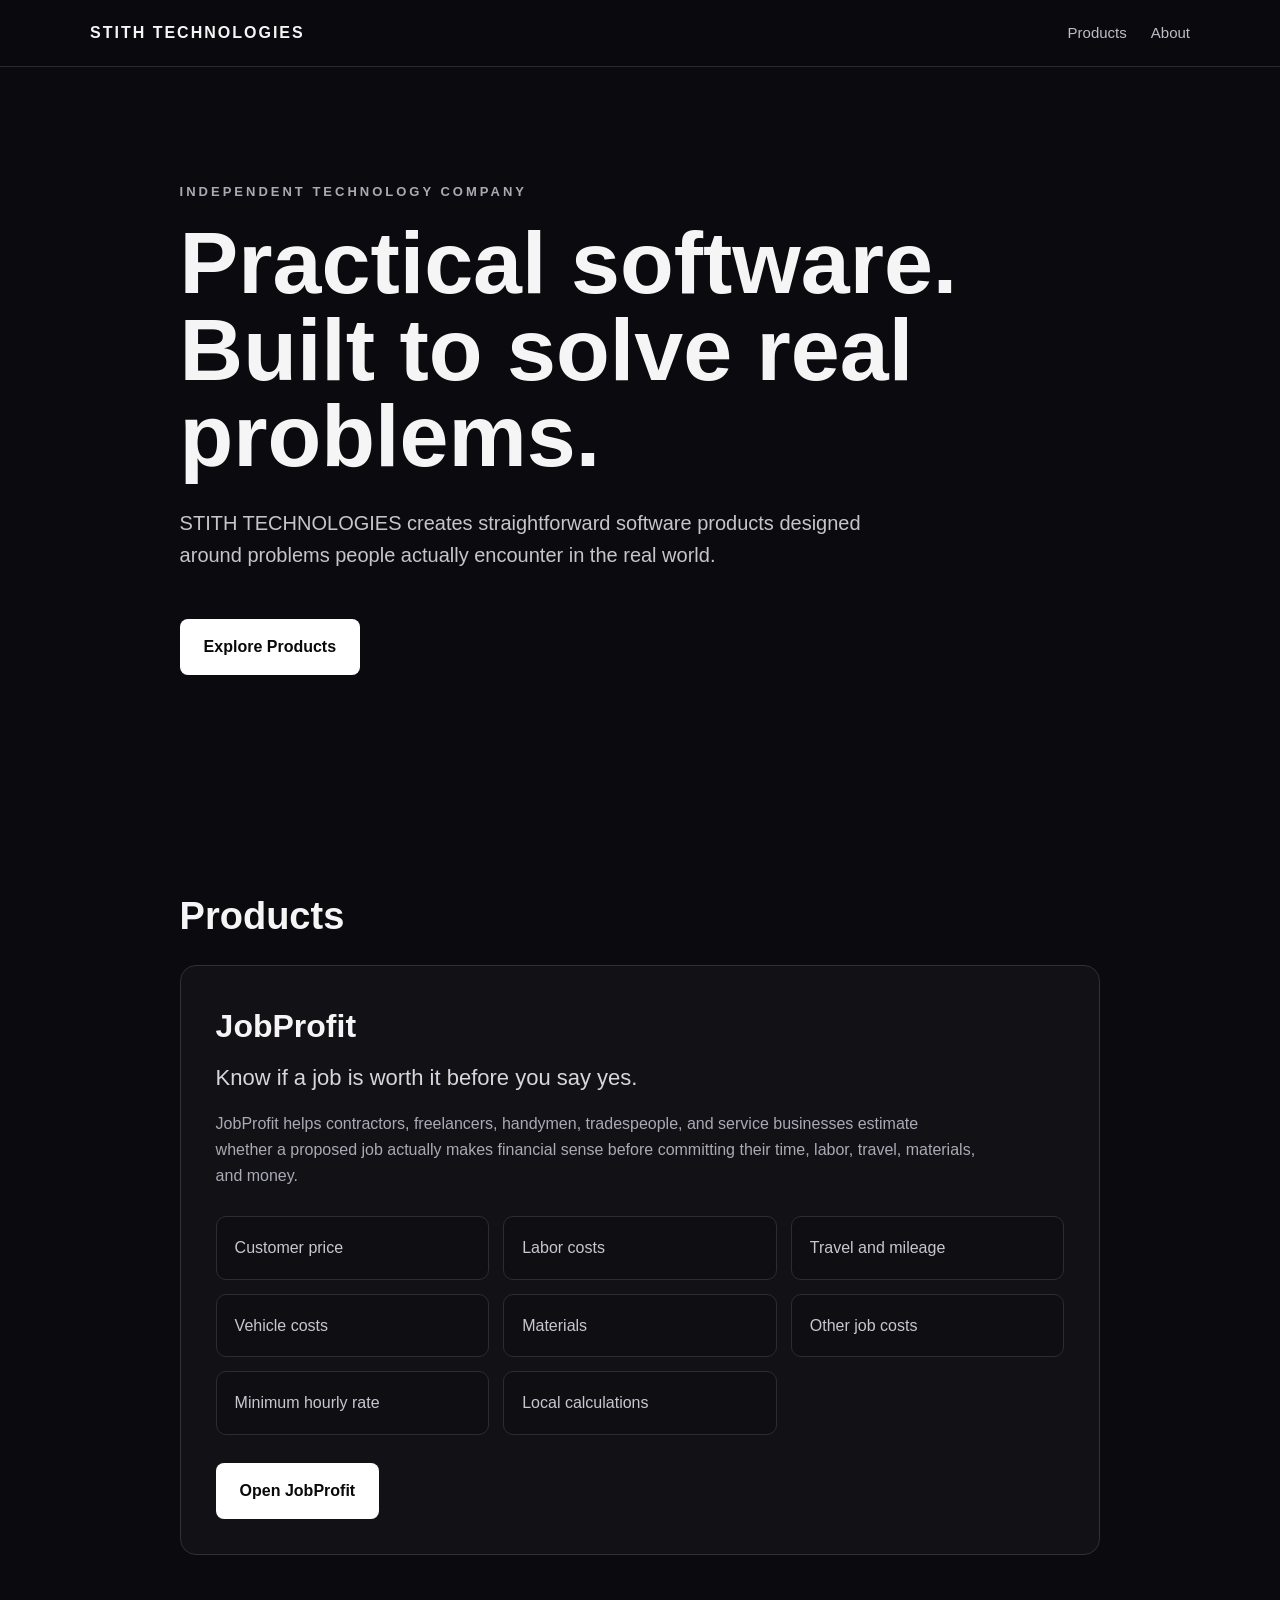
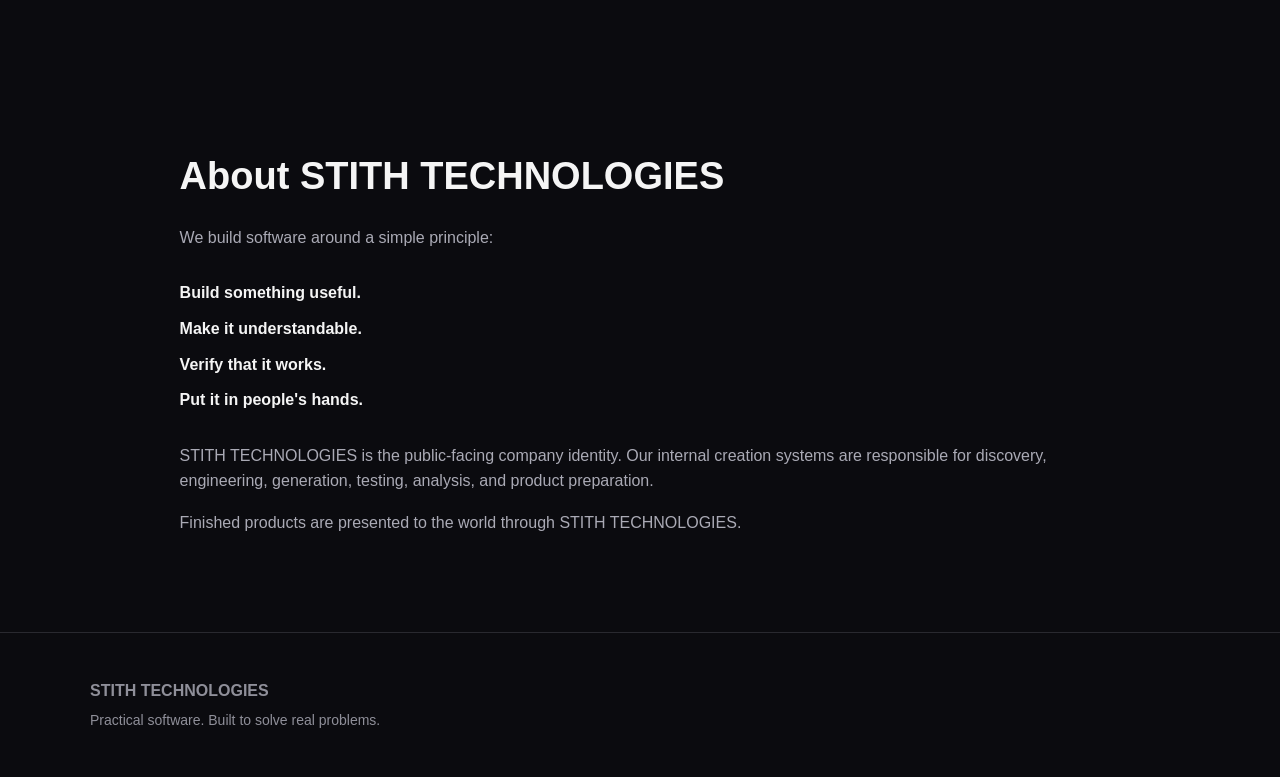
<file: index.html>
﻿<!DOCTYPE html>
<html lang="en">
<head>
<meta charset="UTF-8">

<meta name="viewport" content="width=device-width, initial-scale=1.0">

<title>STITH TECHNOLOGIES | Practical Software Built to Solve Real Problems</title>

<meta
    name="description"
    content="STITH TECHNOLOGIES creates practical software products designed to solve real-world problems. Explore JobProfit, a simple tool for determining whether a job is financially worth taking."
>

<meta
    name="robots"
    content="index, follow, max-image-preview:large"
>

<link
    rel="canonical"
    href="https://stithtechnologies-del.github.io/JobProfit/"
>

<meta name="theme-color" content="#0b0b0f">

<!-- Open Graph -->
<meta property="og:type" content="website">
<meta property="og:title" content="STITH TECHNOLOGIES | Practical Software">
<meta
    property="og:description"
    content="Practical software built to solve real problems."
>
<meta
    property="og:url"
    content="https://stithtechnologies-del.github.io/JobProfit/"
>
<meta property="og:site_name" content="STITH TECHNOLOGIES">

<!-- Twitter / X -->
<meta name="twitter:card" content="summary">
<meta
    name="twitter:title"
    content="STITH TECHNOLOGIES | Practical Software"
>
<meta
    name="twitter:description"
    content="Practical software built to solve real problems."
>

<!-- Structured Data -->
<script type="application/ld+json">
{
    "@context": "https://schema.org",
    "@type": "Organization",
    "name": "STITH TECHNOLOGIES",
    "url": "https://stithtechnologies-del.github.io/JobProfit/",
    "description": "Independent technology company creating practical software products designed to solve real-world problems.",
    "brand": {
        "@type": "Brand",
        "name": "STITH TECHNOLOGIES"
    },
    "makesOffer": {
        "@type": "Offer",
        "itemOffered": {
            "@type": "SoftwareApplication",
            "name": "JobProfit",
            "applicationCategory": "BusinessApplication",
            "operatingSystem": "Web",
            "url": "https://stithtechnologies-del.github.io/JobProfit/jobprofit/index.html",
            "description": "JobProfit helps contractors, freelancers, handymen, tradespeople, and service businesses estimate whether a proposed job makes financial sense."
        }
    }
}
</script>

<style>
* {
    box-sizing: border-box;
}

html {
    scroll-behavior: smooth;
}

body {
    margin: 0;
    font-family: Arial, Helvetica, sans-serif;
    background: #0b0b0f;
    color: #f5f5f5;
    line-height: 1.6;
}

a {
    color: inherit;
}

header {
    border-bottom: 1px solid #29292f;
    padding: 20px 7%;
    position: sticky;
    top: 0;
    background: rgba(11, 11, 15, 0.97);
    backdrop-filter: blur(10px);
    z-index: 10;
}

.nav {
    max-width: 1100px;
    margin: auto;
    display: flex;
    justify-content: space-between;
    align-items: center;
}

.brand {
    font-weight: 800;
    letter-spacing: 2px;
    white-space: nowrap;
}

.nav-links {
    display: flex;
    align-items: center;
}

.nav a {
    text-decoration: none;
    margin-left: 24px;
    color: #bdbdc7;
    font-size: 15px;
}

.nav a:hover {
    color: white;
}

.hero {
    max-width: 1100px;
    margin: auto;
    padding: 115px 7% 100px;
}

.eyebrow {
    color: #aaaab5;
    letter-spacing: 3px;
    text-transform: uppercase;
    font-size: 13px;
    font-weight: 700;
}

h1 {
    font-size: clamp(48px, 8vw, 88px);
    line-height: 0.98;
    margin: 18px 0 28px;
    max-width: 950px;
}

.hero p {
    color: #c5c5ce;
    font-size: 20px;
    max-width: 720px;
}

.button {
    display: inline-block;
    margin-top: 28px;
    padding: 15px 24px;
    background: white;
    color: #09090b;
    text-decoration: none;
    font-weight: 700;
    border-radius: 8px;
    transition: transform 0.15s ease, opacity 0.15s ease;
}

.button:hover {
    transform: translateY(-2px);
    opacity: 0.9;
}

.section {
    max-width: 1100px;
    margin: auto;
    padding: 80px 7%;
}

.section h2 {
    font-size: 38px;
    margin-bottom: 18px;
}

.muted {
    color: #aaaab5;
}

.product {
    border: 1px solid #303039;
    border-radius: 16px;
    padding: 35px;
    background: #111116;
}

.product h3 {
    font-size: 32px;
    margin: 0 0 8px;
}

.tagline {
    font-size: 22px;
    color: #d6d6dd;
}

.product-description {
    max-width: 760px;
}

.features {
    display: grid;
    grid-template-columns: repeat(auto-fit, minmax(220px, 1fr));
    gap: 14px;
    margin-top: 28px;
}

.feature {
    border: 1px solid #2c2c35;
    padding: 18px;
    border-radius: 10px;
    color: #c7c7d0;
    background: #0e0e13;
}

.about-list {
    margin: 30px 0;
    padding: 0;
    list-style: none;
}

.about-list li {
    margin: 10px 0;
}

footer {
    border-top: 1px solid #29292f;
    padding: 45px 7%;
    color: #8f8f99;
}

.footer-inner {
    max-width: 1100px;
    margin: auto;
}

.small {
    font-size: 14px;
    margin-top: 6px;
}

@media(max-width: 700px) {

    header {
        position: static;
    }

    .nav {
        flex-direction: column;
        gap: 12px;
    }

    .nav-links {
        display: flex;
    }

    .nav a {
        margin: 0 10px;
    }

    .hero {
        padding-top: 70px;
    }

    .product {
        padding: 25px;
    }

    h1 {
        font-size: clamp(44px, 13vw, 68px);
    }
}
</style>
</head>

<body>

<header>
    <nav class="nav" aria-label="Main navigation">

        <div class="brand">
            STITH TECHNOLOGIES
        </div>

        <div class="nav-links">
            <a href="#products">Products</a>
            <a href="#about">About</a>
        </div>

    </nav>
</header>

<main>

<!-- HERO -->

<section class="hero">

    <div class="eyebrow">
        Independent Technology Company
    </div>

    <h1>
        Practical software.<br>
        Built to solve real problems.
    </h1>

    <p>
        STITH TECHNOLOGIES creates straightforward software products
        designed around problems people actually encounter in the real world.
    </p>

    <a class="button" href="#products">
        Explore Products
    </a>

</section>


<!-- PRODUCTS -->

<section class="section" id="products">

    <h2>Products</h2>

    <div class="product">

        <h3>JobProfit</h3>

        <div class="tagline">
            Know if a job is worth it before you say yes.
        </div>

        <p class="muted product-description">
            JobProfit helps contractors, freelancers, handymen,
            tradespeople, and service businesses estimate whether
            a proposed job actually makes financial sense before
            committing their time, labor, travel, materials, and money.
        </p>

        <div class="features">

            <div class="feature">
                Customer price
            </div>

            <div class="feature">
                Labor costs
            </div>

            <div class="feature">
                Travel and mileage
            </div>

            <div class="feature">
                Vehicle costs
            </div>

            <div class="feature">
                Materials
            </div>

            <div class="feature">
                Other job costs
            </div>

            <div class="feature">
                Minimum hourly rate
            </div>

            <div class="feature">
                Local calculations
            </div>

        </div>

        <a
            class="button"
            href="jobprofit/index.html"
            aria-label="Open JobProfit"
        >
            Open JobProfit
        </a>

    </div>

</section>


<!-- ABOUT -->

<section class="section" id="about">

    <h2>
        About STITH TECHNOLOGIES
    </h2>

    <p class="muted">
        We build software around a simple principle:
    </p>

    <ul class="about-list">

        <li>
            <strong>Build something useful.</strong>
        </li>

        <li>
            <strong>Make it understandable.</strong>
        </li>

        <li>
            <strong>Verify that it works.</strong>
        </li>

        <li>
            <strong>Put it in people's hands.</strong>
        </li>

    </ul>

    <p class="muted">
        STITH TECHNOLOGIES is the public-facing company identity.
        Our internal creation systems are responsible for discovery,
        engineering, generation, testing, analysis, and product preparation.
    </p>

    <p class="muted">
        Finished products are presented to the world through
        STITH TECHNOLOGIES.
    </p>

</section>

</main>


<!-- FOOTER -->

<footer>

    <div class="footer-inner">

        <strong>
            STITH TECHNOLOGIES
        </strong>

        <div class="small">
            Practical software. Built to solve real problems.
        </div>

    </div>

</footer>

</body>
</html>
</file>
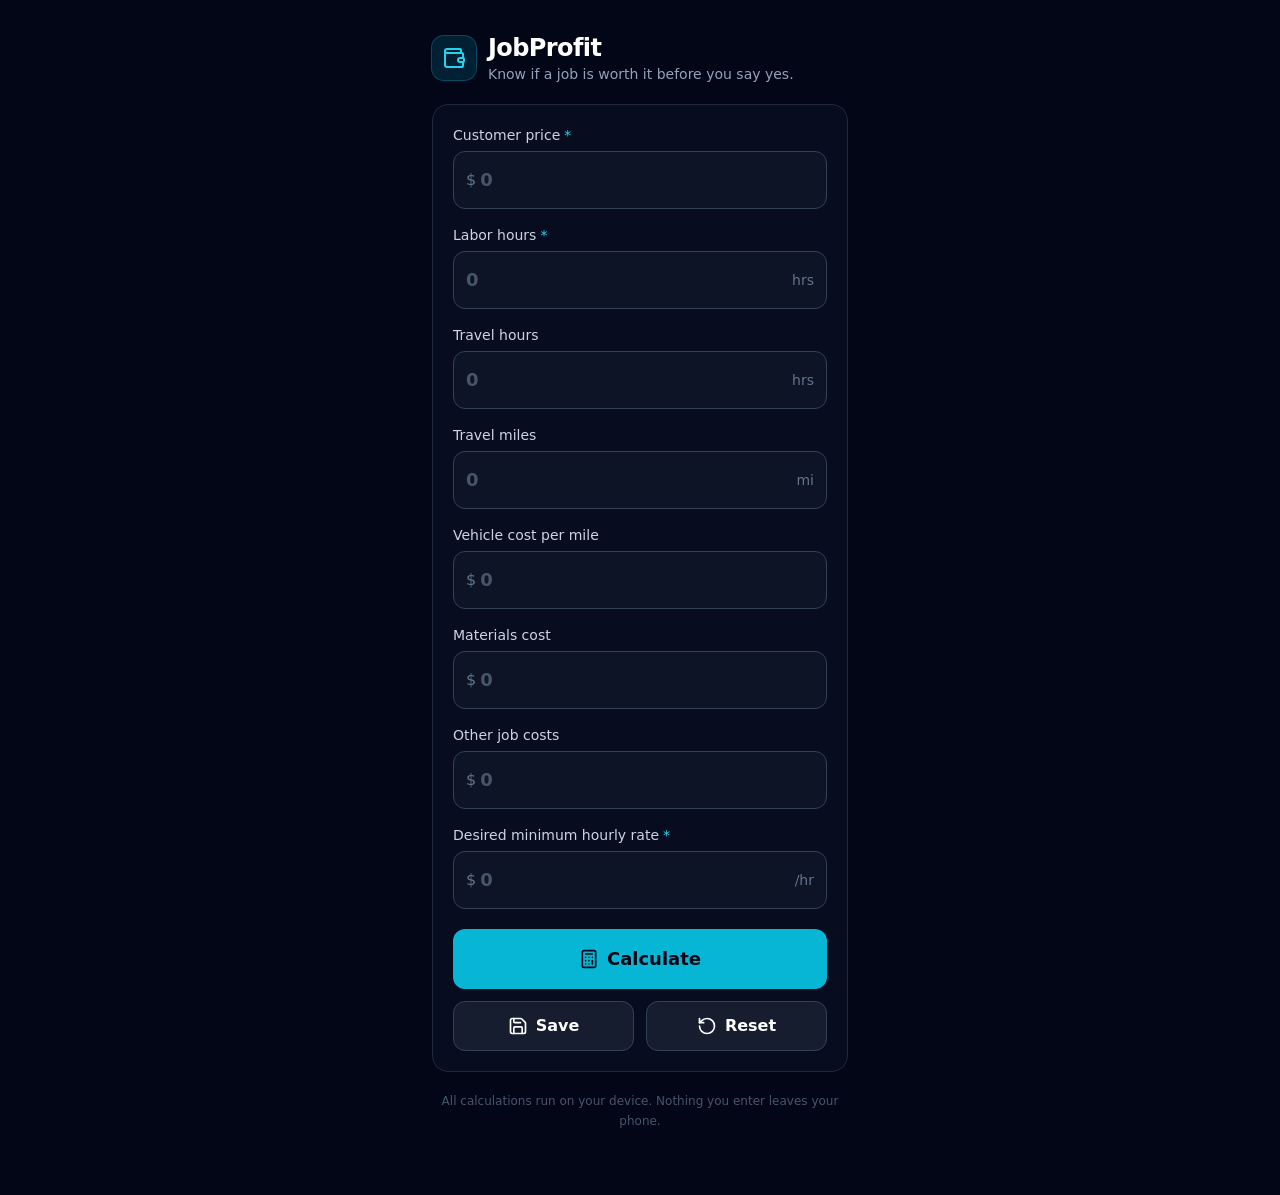
<file: jobprofit/index.html>
<!doctype html>
<html lang="en">
  <head>
    <meta charset="UTF-8" />
    <link rel="icon" type="image/svg+xml" href="./icon.svg" />
    <meta name="viewport" content="width=device-width, initial-scale=1.0, viewport-fit=cover" />
    <meta name="theme-color" content="#020617" />
    <meta name="description" content="Calculate the true profitability of a job before you accept it." />
    <link rel="manifest" href="./manifest.webmanifest" />
    <link rel="apple-touch-icon" href="./icon.svg" />
    <meta name="apple-mobile-web-app-capable" content="yes" />
    <meta name="apple-mobile-web-app-status-bar-style" content="black-translucent" />
    <meta name="apple-mobile-web-app-title" content="JobProfit" />
    <title>JobProfit â€” Is this job worth it?</title>
<meta name="twitter:card" content="summary_large_image" />
  <script type="module" crossorigin src="./assets/index-C5XZMOGU.js"></script>
  <link rel="stylesheet" crossorigin href="./assets/index-0kaisnE3.css">
</head>
  <body>
    <div id="root"></div>
  </body>
</html>
</file>
<file: jobprofit/assets/index-0kaisnE3.css>
*,:before,:after{--tw-border-spacing-x: 0;--tw-border-spacing-y: 0;--tw-translate-x: 0;--tw-translate-y: 0;--tw-rotate: 0;--tw-skew-x: 0;--tw-skew-y: 0;--tw-scale-x: 1;--tw-scale-y: 1;--tw-pan-x: ;--tw-pan-y: ;--tw-pinch-zoom: ;--tw-scroll-snap-strictness: proximity;--tw-gradient-from-position: ;--tw-gradient-via-position: ;--tw-gradient-to-position: ;--tw-ordinal: ;--tw-slashed-zero: ;--tw-numeric-figure: ;--tw-numeric-spacing: ;--tw-numeric-fraction: ;--tw-ring-inset: ;--tw-ring-offset-width: 0px;--tw-ring-offset-color: #fff;--tw-ring-color: rgb(59 130 246 / .5);--tw-ring-offset-shadow: 0 0 #0000;--tw-ring-shadow: 0 0 #0000;--tw-shadow: 0 0 #0000;--tw-shadow-colored: 0 0 #0000;--tw-blur: ;--tw-brightness: ;--tw-contrast: ;--tw-grayscale: ;--tw-hue-rotate: ;--tw-invert: ;--tw-saturate: ;--tw-sepia: ;--tw-drop-shadow: ;--tw-backdrop-blur: ;--tw-backdrop-brightness: ;--tw-backdrop-contrast: ;--tw-backdrop-grayscale: ;--tw-backdrop-hue-rotate: ;--tw-backdrop-invert: ;--tw-backdrop-opacity: ;--tw-backdrop-saturate: ;--tw-backdrop-sepia: ;--tw-contain-size: ;--tw-contain-layout: ;--tw-contain-paint: ;--tw-contain-style: }::backdrop{--tw-border-spacing-x: 0;--tw-border-spacing-y: 0;--tw-translate-x: 0;--tw-translate-y: 0;--tw-rotate: 0;--tw-skew-x: 0;--tw-skew-y: 0;--tw-scale-x: 1;--tw-scale-y: 1;--tw-pan-x: ;--tw-pan-y: ;--tw-pinch-zoom: ;--tw-scroll-snap-strictness: proximity;--tw-gradient-from-position: ;--tw-gradient-via-position: ;--tw-gradient-to-position: ;--tw-ordinal: ;--tw-slashed-zero: ;--tw-numeric-figure: ;--tw-numeric-spacing: ;--tw-numeric-fraction: ;--tw-ring-inset: ;--tw-ring-offset-width: 0px;--tw-ring-offset-color: #fff;--tw-ring-color: rgb(59 130 246 / .5);--tw-ring-offset-shadow: 0 0 #0000;--tw-ring-shadow: 0 0 #0000;--tw-shadow: 0 0 #0000;--tw-shadow-colored: 0 0 #0000;--tw-blur: ;--tw-brightness: ;--tw-contrast: ;--tw-grayscale: ;--tw-hue-rotate: ;--tw-invert: ;--tw-saturate: ;--tw-sepia: ;--tw-drop-shadow: ;--tw-backdrop-blur: ;--tw-backdrop-brightness: ;--tw-backdrop-contrast: ;--tw-backdrop-grayscale: ;--tw-backdrop-hue-rotate: ;--tw-backdrop-invert: ;--tw-backdrop-opacity: ;--tw-backdrop-saturate: ;--tw-backdrop-sepia: ;--tw-contain-size: ;--tw-contain-layout: ;--tw-contain-paint: ;--tw-contain-style: }*,:before,:after{box-sizing:border-box;border-width:0;border-style:solid;border-color:#e5e7eb}:before,:after{--tw-content: ""}html,:host{line-height:1.5;-webkit-text-size-adjust:100%;-moz-tab-size:4;-o-tab-size:4;tab-size:4;font-family:ui-sans-serif,system-ui,sans-serif,"Apple Color Emoji","Segoe UI Emoji",Segoe UI Symbol,"Noto Color Emoji";font-feature-settings:normal;font-variation-settings:normal;-webkit-tap-highlight-color:transparent}body{margin:0;line-height:inherit}hr{height:0;color:inherit;border-top-width:1px}abbr:where([title]){-webkit-text-decoration:underline dotted;text-decoration:underline dotted}h1,h2,h3,h4,h5,h6{font-size:inherit;font-weight:inherit}a{color:inherit;text-decoration:inherit}b,strong{font-weight:bolder}code,kbd,samp,pre{font-family:ui-monospace,SFMono-Regular,Menlo,Monaco,Consolas,Liberation Mono,Courier New,monospace;font-feature-settings:normal;font-variation-settings:normal;font-size:1em}small{font-size:80%}sub,sup{font-size:75%;line-height:0;position:relative;vertical-align:baseline}sub{bottom:-.25em}sup{top:-.5em}table{text-indent:0;border-color:inherit;border-collapse:collapse}button,input,optgroup,select,textarea{font-family:inherit;font-feature-settings:inherit;font-variation-settings:inherit;font-size:100%;font-weight:inherit;line-height:inherit;letter-spacing:inherit;color:inherit;margin:0;padding:0}button,select{text-transform:none}button,input:where([type=button]),input:where([type=reset]),input:where([type=submit]){-webkit-appearance:button;background-color:transparent;background-image:none}:-moz-focusring{outline:auto}:-moz-ui-invalid{box-shadow:none}progress{vertical-align:baseline}::-webkit-inner-spin-button,::-webkit-outer-spin-button{height:auto}[type=search]{-webkit-appearance:textfield;outline-offset:-2px}::-webkit-search-decoration{-webkit-appearance:none}::-webkit-file-upload-button{-webkit-appearance:button;font:inherit}summary{display:list-item}blockquote,dl,dd,h1,h2,h3,h4,h5,h6,hr,figure,p,pre{margin:0}fieldset{margin:0;padding:0}legend{padding:0}ol,ul,menu{list-style:none;margin:0;padding:0}dialog{padding:0}textarea{resize:vertical}input::-moz-placeholder,textarea::-moz-placeholder{opacity:1;color:#9ca3af}input::placeholder,textarea::placeholder{opacity:1;color:#9ca3af}button,[role=button]{cursor:pointer}:disabled{cursor:default}img,svg,video,canvas,audio,iframe,embed,object{display:block;vertical-align:middle}img,video{max-width:100%;height:auto}[hidden]:where(:not([hidden=until-found])){display:none}.mx-auto{margin-left:auto;margin-right:auto}.ml-1{margin-left:.25rem}.mr-1{margin-right:.25rem}.mt-0\.5{margin-top:.125rem}.mt-1{margin-top:.25rem}.mt-2{margin-top:.5rem}.mt-3{margin-top:.75rem}.mt-4{margin-top:1rem}.block{display:block}.flex{display:flex}.grid{display:grid}.h-11{height:2.75rem}.h-4{height:1rem}.h-5{height:1.25rem}.h-6{height:1.5rem}.h-9{height:2.25rem}.min-h-screen{min-height:100vh}.w-11{width:2.75rem}.w-4{width:1rem}.w-5{width:1.25rem}.w-6{width:1.5rem}.w-9{width:2.25rem}.w-full{width:100%}.min-w-0{min-width:0px}.max-w-md{max-width:28rem}.flex-1{flex:1 1 0%}.shrink-0{flex-shrink:0}.select-none{-webkit-user-select:none;-moz-user-select:none;user-select:none}.grid-cols-2{grid-template-columns:repeat(2,minmax(0,1fr))}.flex-col{flex-direction:column}.items-center{align-items:center}.justify-center{justify-content:center}.gap-1\.5{gap:.375rem}.gap-2{gap:.5rem}.gap-3{gap:.75rem}.gap-4{gap:1rem}.gap-5{gap:1.25rem}.divide-y>:not([hidden])~:not([hidden]){--tw-divide-y-reverse: 0;border-top-width:calc(1px * calc(1 - var(--tw-divide-y-reverse)));border-bottom-width:calc(1px * var(--tw-divide-y-reverse))}.divide-slate-800>:not([hidden])~:not([hidden]){--tw-divide-opacity: 1;border-color:rgb(30 41 59 / var(--tw-divide-opacity, 1))}.truncate{overflow:hidden;text-overflow:ellipsis;white-space:nowrap}.rounded-2xl{border-radius:1rem}.rounded-lg{border-radius:.5rem}.rounded-xl{border-radius:.75rem}.border{border-width:1px}.border-amber-500\/50{border-color:#f59e0b80}.border-cyan-500\/40{border-color:#06b6d466}.border-emerald-500\/50{border-color:#10b98180}.border-red-500\/50{border-color:#ef444480}.border-red-500\/70{border-color:#ef4444b3}.border-slate-700{--tw-border-opacity: 1;border-color:rgb(51 65 85 / var(--tw-border-opacity, 1))}.border-slate-800{--tw-border-opacity: 1;border-color:rgb(30 41 59 / var(--tw-border-opacity, 1))}.bg-amber-500\/15{background-color:#f59e0b26}.bg-cyan-500{--tw-bg-opacity: 1;background-color:rgb(6 182 212 / var(--tw-bg-opacity, 1))}.bg-cyan-500\/10{background-color:#06b6d41a}.bg-cyan-500\/15{background-color:#06b6d426}.bg-emerald-500\/15{background-color:#10b98126}.bg-red-500\/15{background-color:#ef444426}.bg-slate-800{--tw-bg-opacity: 1;background-color:rgb(30 41 59 / var(--tw-bg-opacity, 1))}.bg-slate-800\/60{background-color:#1e293b99}.bg-slate-900\/40{background-color:#0f172a66}.bg-slate-900\/60{background-color:#0f172a99}.bg-slate-900\/70{background-color:#0f172ab3}.bg-slate-950{--tw-bg-opacity: 1;background-color:rgb(2 6 23 / var(--tw-bg-opacity, 1))}.bg-transparent{background-color:transparent}.p-2{padding:.5rem}.p-4{padding:1rem}.p-5{padding:1.25rem}.px-2{padding-left:.5rem;padding-right:.5rem}.px-3{padding-left:.75rem;padding-right:.75rem}.px-4{padding-left:1rem;padding-right:1rem}.py-1\.5{padding-top:.375rem;padding-bottom:.375rem}.py-2{padding-top:.5rem;padding-bottom:.5rem}.py-3{padding-top:.75rem;padding-bottom:.75rem}.py-3\.5{padding-top:.875rem;padding-bottom:.875rem}.py-4{padding-top:1rem;padding-bottom:1rem}.pb-16{padding-bottom:4rem}.pt-8{padding-top:2rem}.text-left{text-align:left}.text-center{text-align:center}.text-2xl{font-size:1.5rem;line-height:2rem}.text-4xl{font-size:2.25rem;line-height:2.5rem}.text-lg{font-size:1.125rem;line-height:1.75rem}.text-sm{font-size:.875rem;line-height:1.25rem}.text-xl{font-size:1.25rem;line-height:1.75rem}.text-xs{font-size:.75rem;line-height:1rem}.font-bold{font-weight:700}.font-extrabold{font-weight:800}.font-medium{font-weight:500}.font-semibold{font-weight:600}.uppercase{text-transform:uppercase}.leading-relaxed{line-height:1.625}.tracking-tight{letter-spacing:-.025em}.tracking-wide{letter-spacing:.025em}.text-amber-300{--tw-text-opacity: 1;color:rgb(252 211 77 / var(--tw-text-opacity, 1))}.text-cyan-100\/80{color:#cffafecc}.text-cyan-300{--tw-text-opacity: 1;color:rgb(103 232 249 / var(--tw-text-opacity, 1))}.text-cyan-300\/80{color:#67e8f9cc}.text-cyan-400{--tw-text-opacity: 1;color:rgb(34 211 238 / var(--tw-text-opacity, 1))}.text-emerald-300{--tw-text-opacity: 1;color:rgb(110 231 183 / var(--tw-text-opacity, 1))}.text-emerald-400{--tw-text-opacity: 1;color:rgb(52 211 153 / var(--tw-text-opacity, 1))}.text-red-300{--tw-text-opacity: 1;color:rgb(252 165 165 / var(--tw-text-opacity, 1))}.text-red-400{--tw-text-opacity: 1;color:rgb(248 113 113 / var(--tw-text-opacity, 1))}.text-slate-200{--tw-text-opacity: 1;color:rgb(226 232 240 / var(--tw-text-opacity, 1))}.text-slate-300{--tw-text-opacity: 1;color:rgb(203 213 225 / var(--tw-text-opacity, 1))}.text-slate-400{--tw-text-opacity: 1;color:rgb(148 163 184 / var(--tw-text-opacity, 1))}.text-slate-500{--tw-text-opacity: 1;color:rgb(100 116 139 / var(--tw-text-opacity, 1))}.text-slate-600{--tw-text-opacity: 1;color:rgb(71 85 105 / var(--tw-text-opacity, 1))}.text-slate-950{--tw-text-opacity: 1;color:rgb(2 6 23 / var(--tw-text-opacity, 1))}.text-white{--tw-text-opacity: 1;color:rgb(255 255 255 / var(--tw-text-opacity, 1))}.opacity-90{opacity:.9}.outline-none{outline:2px solid transparent;outline-offset:2px}.ring-1{--tw-ring-offset-shadow: var(--tw-ring-inset) 0 0 0 var(--tw-ring-offset-width) var(--tw-ring-offset-color);--tw-ring-shadow: var(--tw-ring-inset) 0 0 0 calc(1px + var(--tw-ring-offset-width)) var(--tw-ring-color);box-shadow:var(--tw-ring-offset-shadow),var(--tw-ring-shadow),var(--tw-shadow, 0 0 #0000)}.ring-cyan-500\/40{--tw-ring-color: rgb(6 182 212 / .4)}.filter{filter:var(--tw-blur) var(--tw-brightness) var(--tw-contrast) var(--tw-grayscale) var(--tw-hue-rotate) var(--tw-invert) var(--tw-saturate) var(--tw-sepia) var(--tw-drop-shadow)}.transition-colors{transition-property:color,background-color,border-color,text-decoration-color,fill,stroke;transition-timing-function:cubic-bezier(.4,0,.2,1);transition-duration:.15s}.placeholder\:text-slate-600::-moz-placeholder{--tw-text-opacity: 1;color:rgb(71 85 105 / var(--tw-text-opacity, 1))}.placeholder\:text-slate-600::placeholder{--tw-text-opacity: 1;color:rgb(71 85 105 / var(--tw-text-opacity, 1))}.focus-within\:border-cyan-500:focus-within{--tw-border-opacity: 1;border-color:rgb(6 182 212 / var(--tw-border-opacity, 1))}.focus-within\:ring-2:focus-within{--tw-ring-offset-shadow: var(--tw-ring-inset) 0 0 0 var(--tw-ring-offset-width) var(--tw-ring-offset-color);--tw-ring-shadow: var(--tw-ring-inset) 0 0 0 calc(2px + var(--tw-ring-offset-width)) var(--tw-ring-color);box-shadow:var(--tw-ring-offset-shadow),var(--tw-ring-shadow),var(--tw-shadow, 0 0 #0000)}.focus-within\:ring-cyan-500\/20:focus-within{--tw-ring-color: rgb(6 182 212 / .2)}.hover\:bg-cyan-400:hover{--tw-bg-opacity: 1;background-color:rgb(34 211 238 / var(--tw-bg-opacity, 1))}.hover\:bg-red-500\/10:hover{background-color:#ef44441a}.hover\:bg-slate-700:hover{--tw-bg-opacity: 1;background-color:rgb(51 65 85 / var(--tw-bg-opacity, 1))}.hover\:bg-slate-800:hover{--tw-bg-opacity: 1;background-color:rgb(30 41 59 / var(--tw-bg-opacity, 1))}.hover\:text-red-400:hover{--tw-text-opacity: 1;color:rgb(248 113 113 / var(--tw-text-opacity, 1))}.active\:bg-cyan-600:active{--tw-bg-opacity: 1;background-color:rgb(8 145 178 / var(--tw-bg-opacity, 1))}.active\:bg-slate-600:active{--tw-bg-opacity: 1;background-color:rgb(71 85 105 / var(--tw-bg-opacity, 1))}
</file>
